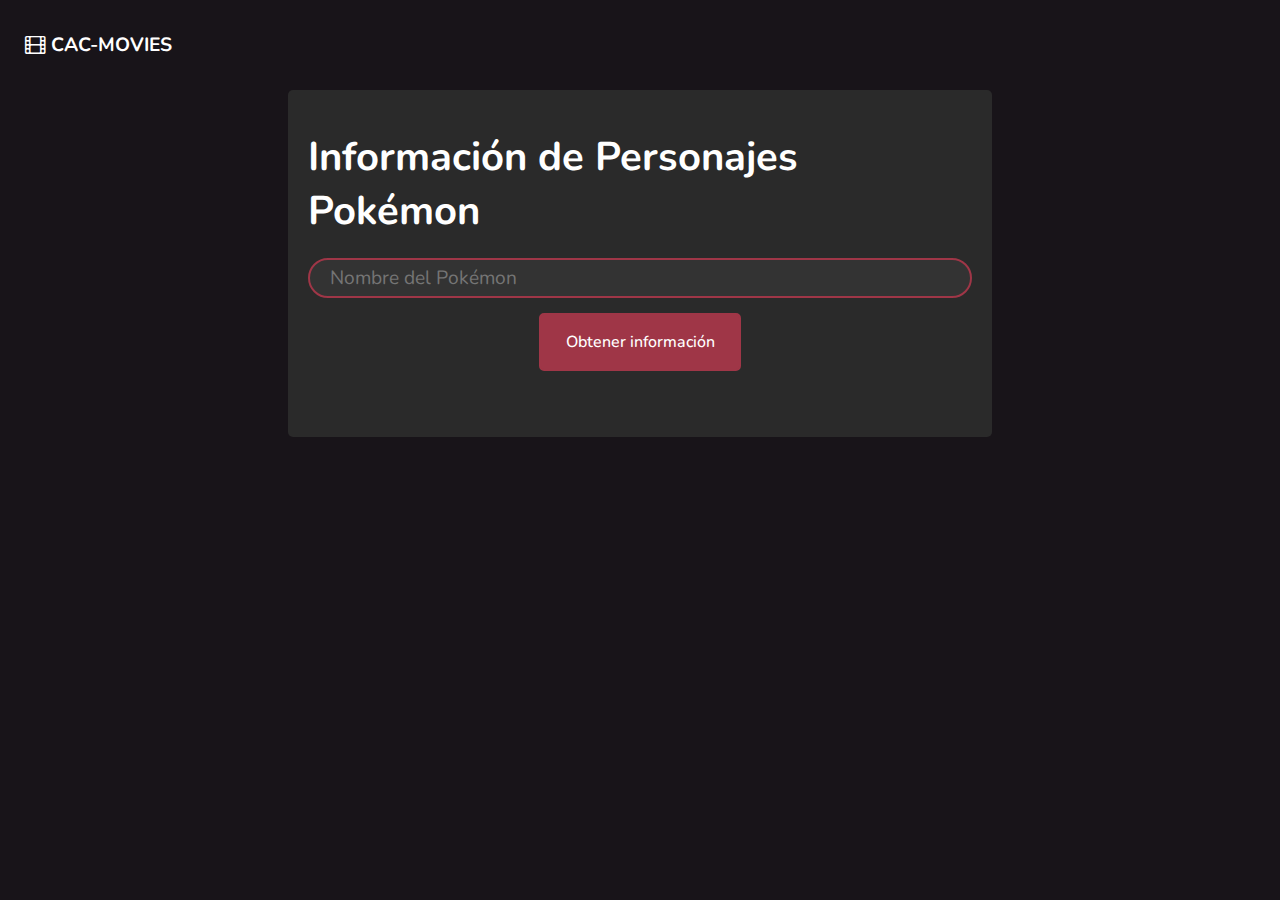
<file: pages/index_api2.html>
<!DOCTYPE html>
<html lang="en">
<head>
    <meta charset="UTF-8">
    <meta name="viewport" content="width=device-width, initial-scale=1.0">

    <!-- Bootstrap -->
    <link rel="stylesheet" href="https://cdnjs.cloudflare.com/ajax/libs/font-awesome/4.7.0/css/font-awesome.min.css">
    <link rel="stylesheet" href="../assets/css/styles-api.css">

    <title>Información de Personajes Pokémon</title>
</head>
<body>
    <header class="header">
        <a class="anclaLogo" href="../index.html" onclick="showLoginRegister(); return false;">
            <i class="fa fa-film"></i>
            <span>CAC-MOVIES</span>
        </a>
    </header>
    <div class="container">
        <form id="loginForm" class="centered-form d-flex justify-content-center">
            <h2 class="form-title">Información de Personajes Pokémon</h2>

            <div class="form-group">
                <!-- <label for="pokemon-name">Nombre del Pokémon:</label> -->
                <input type="text" class="form-control" id="pokemon-name" placeholder="Nombre del Pokémon">
            </div>
            
            <button type="submit" class="btn btn-primary" onclick="getPokemonInfo()">Obtener información</button>
            <br>
            <!-- <a href="../index.html" class="btn btn-secondary">Volver al Inicio</a> -->

            <div id="pokemon-details"></div>
        </form>
      </div>


      <script src="../assets/js/pokemon.js"></script>
</body>
</html>
</file>
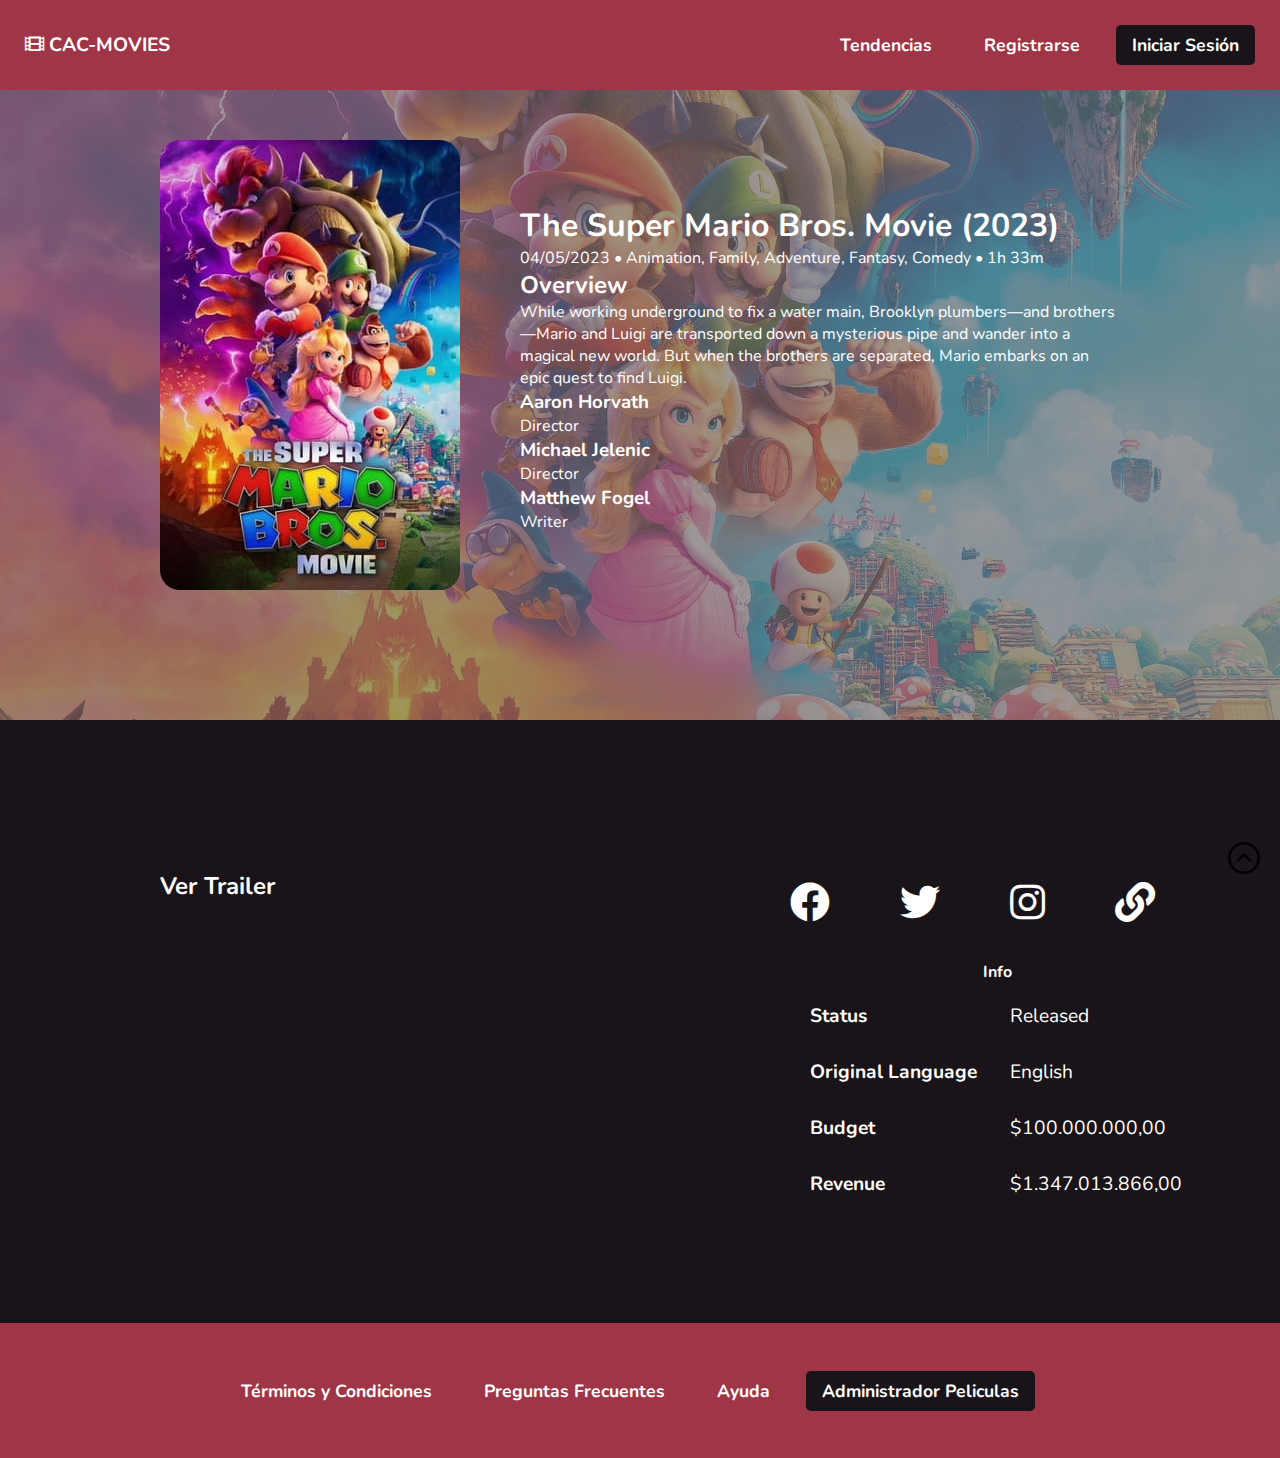
<file: pages/info.html>
<!DOCTYPE html>
<html lang="en">
<head>
    <meta charset="UTF-8">
    <meta name="viewport" content="width=device-width, initial-scale=1.0">
    <link rel="stylesheet" href="https://cdnjs.cloudflare.com/ajax/libs/font-awesome/5.15.4/css/all.min.css">
    <link rel="stylesheet" href="../assets/css/styles-info.css">
    <title>Detalle | CAC-Movies</title>
</head>
<body>
    <header class="header">
        <a class="anclaLogo" href="../index.html">
            <i class="fa fa-film"></i>
            <span>CAC-MOVIES</span>
        </a>
        <nav class="navegacion">
            <ul class="listaNav">
                <li class="listaItem">
                    <a class="linkNav" href="../index.html#tendencia">Tendencias</a>
                </li>
                <li class="listaItem">
                    <a class="linkNav" href="./registro.html">Registrarse</a>
                </li>
                <li class="listaItem">
                    <a class="linkNav botonNegro" href="./login.html">Iniciar Sesión</a>
                </li>
            </ul>
        </nav>
    </header>

    <main class="mainDetail">
        <section class="detalle">
            <div class="contenedorDetalle">
                <div class="imgDetalle">
                    <img src="../assets/img/mario.jpg" alt="mario">
                </div>
    
                <div class="textoDetalle">
                    <h1>The Super Mario Bros. Movie (2023)</h1>
                    <p>04/05/2023 • Animation, Family, Adventure, Fantasy, Comedy • 1h 33m</p>
                    <h2>Overview</h2>
                    <p>While working underground to fix a water main, Brooklyn plumbers—and brothers—Mario and Luigi are transported down a mysterious pipe and wander into a magical new world. But when the brothers are separated, Mario embarks on an epic quest to find Luigi.</p>
                    <div class="contenedorCreditos">
                        <div>
                            <h3>Aaron Horvath</h3>
                            <p>Director</p>
                        </div>
                        <div>
                            <h3>Michael Jelenic</h3>
                            <p>Director</p>
                        </div>
                        <div>
                            <h3>Matthew Fogel</h3>
                            <p>Writer</p>
                        </div>
                    </div>
                </div>
            </div>
        </section>
        <section class="trailer">
            <class class="contenedorTrailer">
                <h2>Ver Trailer</h2>
                <iframe width="560" height="315" src="https://www.youtube.com/embed/RjNcTBXTk4I" title="The Super Mario Bros. Movie | Final Trailer" frameborder="0" allow="accelerometer; autoplay; clipboard-write; encrypted-media; gyroscope; picture-in-picture; web-share" referrerpolicy="strict-origin-when-cross-origin" allowfullscreen></iframe>
            </class>

            <class class="contenedorInfo">
                <div class="redes">
                    <ul>
                        <li>
                            <a href="https://www.facebook.com/supermariomovie" target="_blank">
                                <i class="fab fa-facebook" aria-hidden="true"></i>
                            </a>
                        </li>
                        <li>
                            <a href="https://twitter.com/supermariomovie" target="_blank">
                                <i class="fab fa-twitter" aria-hidden="true"></i>
                            </a>
                        </li>
                        <li>
                            <a href="https://instagram.com/supermariomovie/" target="_blank">
                                <i class="fab fa-instagram" aria-hidden="true"></i>
                            </a>
                        </li>
                        <li>
                            <a href="https://www.thesupermariobros.movie/" target="_blank">
                                <i class="fas fa-link" aria-hidden="true"></i>
                            </a>
                        </li>
                    </ul>
                </div>
                <div class="info">
                    <table>
                        <thead>
                            <tr>
                                <th colspan="2">Info</th>
                            </tr>
                        </thead>
                        <tbody>
                            <tr>
                                <td>
                                    <strong>Status</strong>
                                </td>
                                <td>Released</td>                                
                            </tr>
                            <tr>
                                <td>
                                    <strong>Original Language</strong>
                                </td>
                                <td>English</td>                                
                            </tr>
                            <tr>
                                <td>
                                    <strong>Budget</strong>
                                </td>
                                <td>$100.000.000,00</td>                                
                            </tr>
                            <tr>
                                <td>
                                    <strong>Revenue</strong>
                                </td>
                                <td>$1.347.013.866,00</td>                                
                            </tr>
                        </tbody>
                    </table>
                </div>
            </class>
        </section>
    </main>

    <footer class="footer">
        <nav class="navegacion">
            <ul class="listaNav">
                <li class="listaItem">
                    <a class="linkNav" href>Términos y Condiciones</a>
                </li>
                <li class="listaItem">
                    <a class="linkNav" href>Preguntas Frecuentes</a>
                </li>
                <li class="listaItem">
                    <a class="linkNav" href>Ayuda</a>
                </li>
                <li class="listaItem">
                    <a class="linkNav botonNegro" href>Administrador Peliculas</a>
                </li>
            </ul>
        </nav>
        <a href="#" class="flechaArriba">
            <img src="../assets/img/flecha-hacia-arriba.png" alt="ir arriba flecha">
        </a>
    </footer>
</body>
</html>
</file>
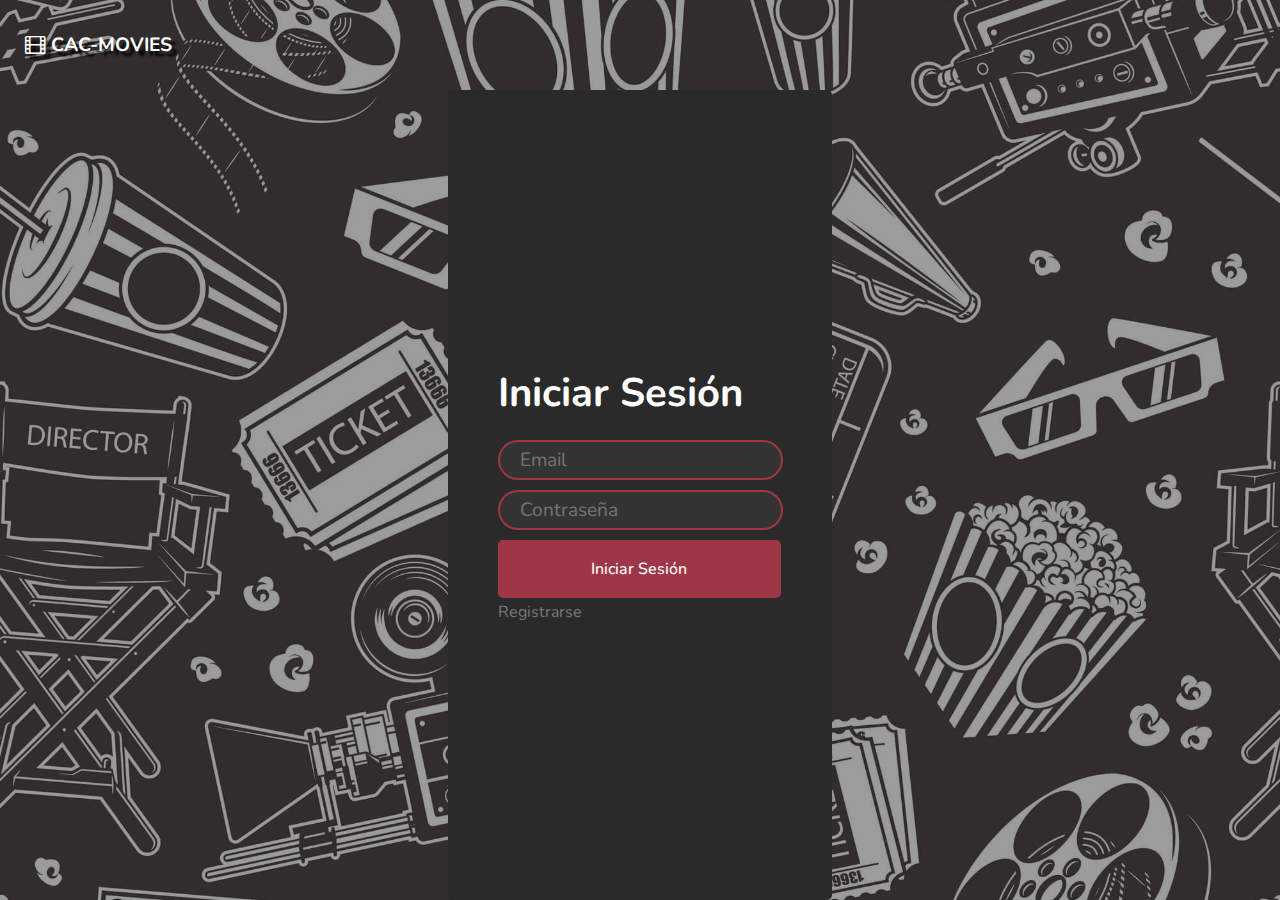
<file: pages/login.html>
<!DOCTYPE html>
<html lang="en">
<head>
    <meta charset="UTF-8">
    <meta name="viewport" content="width=device-width, initial-scale=1.0">
    <link rel="stylesheet" href="https://cdnjs.cloudflare.com/ajax/libs/font-awesome/4.7.0/css/font-awesome.min.css">
    <link rel="stylesheet" href="../assets/css/styles-login.css">
    <title>Login | CAC-Movies</title>
</head>
<body>
    <header class="header">
        <a class="anclaLogo" href="../index.html">
            <i class="fa fa-film"></i>
            <span>CAC-MOVIES</span>
        </a>
    </header>
    <main>
        <section class="sectionForm">
            <form id="loginForm" action method="get">
                <h2>Iniciar Sesión</h2>
                <div>
                    <input class="entry" type="email" placeholder="Email" id="email" name="email" required>
                </div>
                <div>
                    <input class="entry" type="password" placeholder="Contraseña" id="password" name="password" required>
                </div>
                <div>
                    <input class="boton" type="submit" value="Iniciar Sesión">
                </div>
                <div>
                    <a class="registrarse" href="../pages/registro.html">Registrarse</a>
                </div>
            </form>
        </section>
    </main>

    <script src="../assets/js/validar_inicio.js"></script>
</body>
</html>
</file>
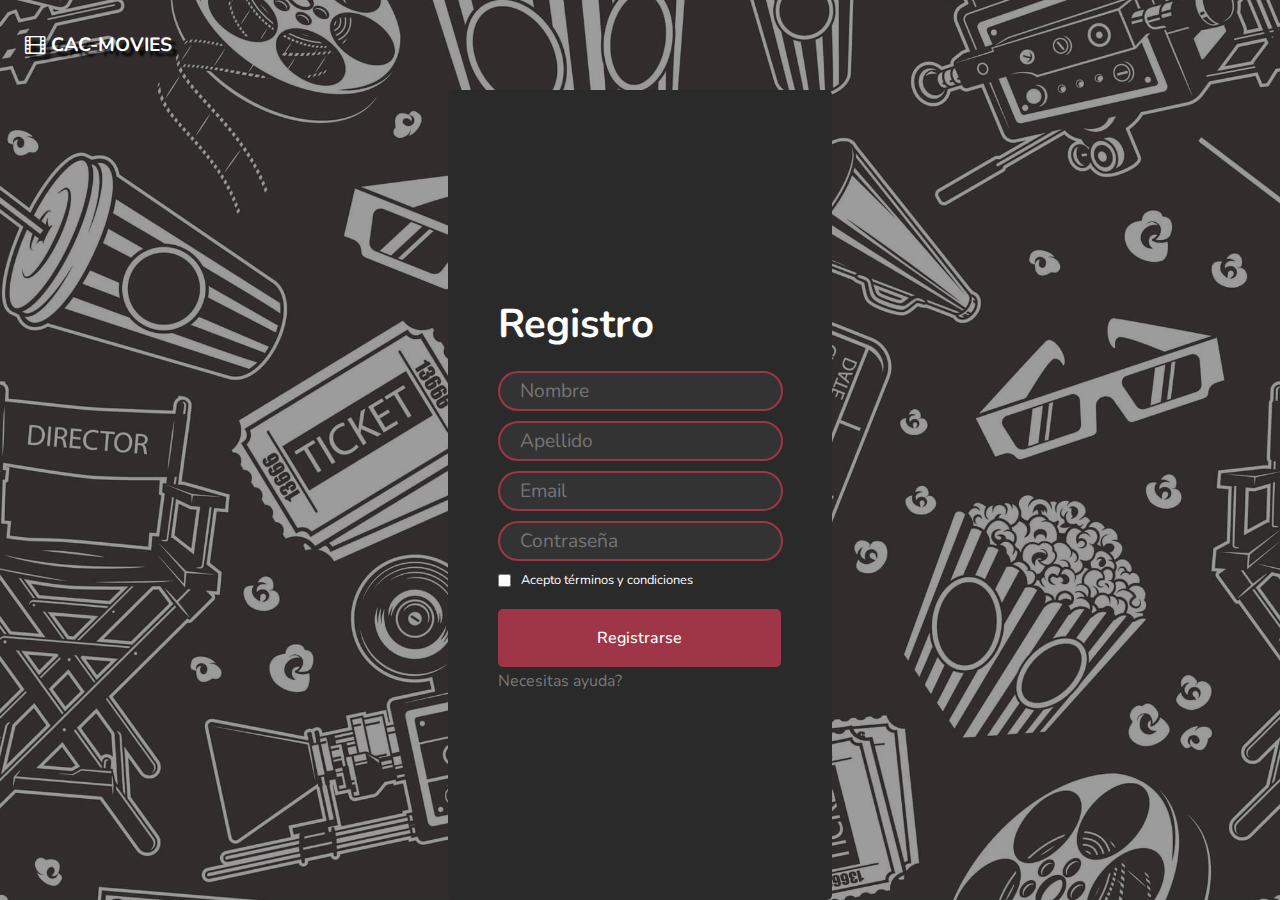
<file: pages/registro.html>
<!DOCTYPE html>
<html lang="en">
<head>
    <meta charset="UTF-8">
    <meta name="viewport" content="width=device-width, initial-scale=1.0">
    <link rel="stylesheet" href="https://cdnjs.cloudflare.com/ajax/libs/font-awesome/4.7.0/css/font-awesome.min.css">
    <link rel="stylesheet" href="../assets/css/styles-login.css">
    <title>Register | CAC-Movies</title>
</head>
<body>
    <header class="header">
        <a class="anclaLogo" href="../index.html">
            <i class="fa fa-film"></i>
            <span>CAC-MOVIES</span>
        </a>
    </header>
    <main>
        <section class="sectionForm">
            <form id="loginForm" action method="get">
                <h2>Registro</h2>
                <div>
                    <input class="entry" type="text" placeholder="Nombre" id="name" name="nombre" required>
                </div>
                <div>
                    <input class="entry" type="text" placeholder="Apellido" id="lastName" name="apellido" required>
                </div>
                <div>
                    <input class="entry" type="email" placeholder="Email" id="email" name="email" required>
                </div>
                <div>
                    <input class="entry" type="password" placeholder="Contraseña" id="password" name="contrasena" required>
                </div>
                <!-- <div>
                    <input class="entry" type="date" placeholder="Fecha de Nacimiento (dd/mm/aaaa)" id="fechaNacimiento" name="fechaNacimiento">
                </div>
                <div>
                    <select class="entry" name="pais" id="pais">
                        <option value="">País</option>
                        <option value="AR">Argentina</option>
                        <option value="BO">Bolivia</option>
                        <option value="BR">Brasil</option>
                        <option value="CH">Chile</option>
                        <option value="CO">Colombia</option>
                        <option value="EC">Ecuador</option>
                        <option value="PY">Paraguay</option>
                        <option value="PE">Perú</option>
                        <option value="UY">Uruguay</option>
                        <option value="VE">Venezuela</option>
                    </select>
                </div> -->
                <div class="terminos">
                    <input class="check" type="checkbox" id="termsAccepted" required>
                    <label class="textoCheck" for="terminos">Acepto términos y condiciones</label>
                </div>
                <div>
                    <input class="boton" type="submit" value="Registrarse">
                </div>
                <div>
                    <a class="registrarse" href="#">Necesitas ayuda?</a>
                </div>
            </form>
        </section>
    </main>

    <script src="../assets/js/validar.js"></script>
</body>
</html>
</file>
<file: assets/css/styles-api.css>
@import url('https://fonts.googleapis.com/css2?family=Nunito:ital,wght@0,200..1000;1,200..1000&display=swap');

@keyframes tilt-shaking {
    0% { transform: translate(0, 0) rotate(0deg); }
    10%, 90% { transform: translate(-5px, 0) rotate(-5deg); }
    20%, 80% { transform: translate(5px, 0) rotate(5deg); }
    30%, 50%, 70% { transform: translate(-5px, 0) rotate(-5deg); }
    40%, 60% { transform: translate(5px, 0) rotate(5deg); }
    100% { transform: translate(0, 0) rotate(0deg); }
}

* {
    margin: 0;
    padding: 0;
    box-sizing: border-box;
    font-family: 'Nunito', sans-serif;
}

::-webkit-scrollbar {
    width: 10px;
}

::-webkit-scrollbar-thumb {
    background: #9f3647;
}

body {
    background-color: #181419;
    color: white;
    display: block;
}

a {
    text-decoration: none;
    color: white;
}

header {
    color: #ffffff;
    height: 10vh;
    position: sticky;
    top: 0;
    display: flex;
    justify-content: space-between;
    align-items: center;
    padding: 5px;
    z-index: 10;

    .anclaLogo {
        text-decoration: none;
        color: #ffffff;
        font-weight: 700;
        font-size: 1.2rem;
        padding-left: 20px;
    }
    
    .anclaLogo:hover {
        animation-name: tilt-shaking;
        animation-duration: 1s;
        animation-iteration-count: infinite;
    }
}

.container {
    form {
        background-color: rgb(42, 42, 42);
        width: 55%;
        margin: 0 auto;
        border-radius: 5px;
        padding: 40px 20px;
        display: flex;
        flex-direction: column;
        justify-content: center;
        align-items: center;
        height: 100%;
        font-size: 1.2rem;
    }
    
    form h2 {
        font-size: 2.5rem;
        font-weight: 700;
        margin-bottom: 20px;
        display: block;
    }
    
    form .form-group {
        width: 100%; /* Asegúrate de que el grupo de formularios ocupe el ancho completo */
    }

    form .form-group input {
        width: 100%;
        margin-bottom: 15px;
        height: 40px;
        padding: 0px 20px;
        font-size: 1.2rem;
        border-radius: 20px;
        border: 2px solid #9f3647;
        background-color: #333333;
        outline: none;
        color: rgb(255, 255, 255);
    }
    
    form button {
        width: 25%;
        height: auto; /* Ajusta la altura automáticamente */
        display: flex;
        justify-content: center;
        align-items: center;
        box-sizing: content-box;
        background-color: #9f3647;
        border: 2px solid #9f3647;
        color: #ffffff;
        padding: 1rem 1rem;
        border-radius: 5px;
        font-size: 1rem;
        font-weight: 500;
        transition: transform 0.3s, box-shadow 0.3s;
    }

    form button:hover {
        transform: scale(0.95);
        box-shadow: 0 0 10px rgba(255, 255, 255, 0.5);
    }
}
</file>
<file: assets/css/styles-info.css>
@import url('https://fonts.googleapis.com/css2?family=Nunito:ital,wght@0,200..1000;1,200..1000&display=swap');

@keyframes tilt-shaking {
    0% { transform: translate(0, 0) rotate(0deg); }
    10%, 90% { transform: translate(-5px, 0) rotate(-5deg); }
    20%, 80% { transform: translate(5px, 0) rotate(5deg); }
    30%, 50%, 70% { transform: translate(-5px, 0) rotate(-5deg); }
    40%, 60% { transform: translate(5px, 0) rotate(5deg); }
    100% { transform: translate(0, 0) rotate(0deg); }
}

* {
    margin: 0;
    padding: 0;
    box-sizing: border-box;
    font-family: 'Nunito', sans-serif;
}

::-webkit-scrollbar {
    width: 10px;
}

::-webkit-scrollbar-thumb {
    background: #9f3647;
}

body {
    background-color: #181419;
    color: white;
    display: block;
}

a {
    text-decoration: none;
    color: white;
}

header {
    background-color: #9f3647;
    color: #ffffff;
    height: 10vh;
    position: sticky;
    top: 0;
    display: flex;
    justify-content: space-between;
    align-items: center;
    padding: 5px;
    z-index: 10;

    .anclaLogo {
        text-decoration: none;
        color: #ffffff;
        font-weight: 700;
        font-size: 1.2rem;
        padding-left: 20px;
    }
    
    .anclaLogo:hover {
        animation-name: tilt-shaking;
        animation-duration: 1s;
        animation-iteration-count: infinite;
    }
}

main {
    display: block;
    unicode-bidi: isolate;
}

section {
    display: block;
    unicode-bidi: isolate;
}

div {
    display: block;
    unicode-bidi: isolate;
}

tr {
    display: table-row;
    vertical-align: inherit;
    unicode-bidi: isolate;
    border-color: inherit;
}

.listaNav {
    list-style: none;
    display: flex;
    align-items: center
}

.listaItem {
    margin-right: 20px;
}

.linkNav {
    text-decoration: none;
    color: #ffffff;
    font-weight: 700;
    font-size: 1.1rem;
    padding: 0.5rem 1rem;
    transition: transform 0.3s, box-shadow 0.3s;
    border-radius: 5px;
}

.linkNav:hover {
    box-shadow: 0 5px 15px rgba(0,0,0,0.5);
}

.botonNegro {
    background-color: #181419;
    color: white;
    transition: transform 0.3s, box-shadow 0.3s;
}

.botonNegro:hover {
    background-color: #832438;
}

.detalle {
    padding-top: 50px;
    background: linear-gradient(to right top, #6d6969a7, #6d6969a7), url("../img/mario-bg.jpg");
    background-size: cover;
    background-position: center;
    height: 70vh;

    .contenedorDetalle {
        width: 75%;
        margin: 0 auto;
        display: flex;
        justify-content: center;
        align-items: center;
        column-gap: 60px;

        img {
            border-radius: 20px;
        }
    }
}

@media screen and (max-width: 1200px) {
    .detalle {
        height: initial;

        .contenedorDetalle {
            flex-direction: column;
            row-gap: 20px;

            img {
                width: 100%;
                height: 300px;
            }
        }
    }
}

.trailer {
    padding-top: 150px;
    padding-bottom: 100px;
    width: 75%;
    margin: 0 auto;
    display: flex;
    justify-content: space-between;
    align-items: center;
    column-gap: 70px;

    .contenedorInfo {
        .redes {
            margin-bottom: 20px;
    
            ul {
                list-style: none;
                display: flex;
                column-gap: 20px;
    
                li {
                    a {
                        text-decoration: none;
                        color: #ffffff;
                        font-size: 2.5rem;
                        margin-right: 50px;
                    }
                }
            }
        }

        .info {
            table {
                width: 100%;
                border-collapse: separate;
                text-indent: initial;
                border-spacing: 10px;
                display: table;
                box-sizing: border-box;

                thead {
                    display: table-header-group;
                    vertical-align: middle;
                    unicode-bidi: isolate;
                    border-color: inherit;

                    tr {
                        th {
                            display: table-cell;
                            vertical-align: inherit;
                            font-weight: bold;
                            text-align: -internal-center;
                            unicode-bidi: isolate;
                        }
                    }
                }

                tbody {
                    display: table-row-group;
                    vertical-align: middle;
                    unicode-bidi: isolate;
                    border-color: inherit;

                    tr {
                        td {
                            font-size: 1.2rem;
                            padding: 10px;

                            strong {
                                font-weight: bold;
                            }
                        }
                    }
                }
            }
        }
    }
}

@media screen and (max-width: 1200px) {
    .trailer {
        width: 95%;
        padding-top: 50px;
        padding-bottom: 50px;
        flex-direction: column;
        row-gap: 20px;

        .contenedorInfo {
            width: 100%;

            .redes {
                width: 100%;

                ul {
                    width: 100%;
                    display: flex;
                    justify-content: space-between;

                    li {
                        a {
                            font-size: 2rem;
                            margin-right: 20px;
                        }
                    }
                }
            }


        }
    }
}

footer {
    background-color: #9f3647;
    color: #ffffff;
    height: 15vh;
    display: flex;
    justify-content: center;
    align-items: center;

    .flechaArriba {
        position: fixed;
        bottom: 20px;
        right: 20px;
        color: white;
        cursor: pointer;
    }
}
</file>
<file: assets/css/styles-login.css>
@import url('https://fonts.googleapis.com/css2?family=Nunito:ital,wght@0,200..1000;1,200..1000&display=swap');

@keyframes tilt-shaking {
    0% { transform: translate(0, 0) rotate(0deg); }
    10%, 90% { transform: translate(-5px, 0) rotate(-5deg); }
    20%, 80% { transform: translate(5px, 0) rotate(5deg); }
    30%, 50%, 70% { transform: translate(-5px, 0) rotate(-5deg); }
    40%, 60% { transform: translate(5px, 0) rotate(5deg); }
    100% { transform: translate(0, 0) rotate(0deg); }
}

* {
    margin: 0;
    padding: 0;
    box-sizing: border-box;
    font-family: 'Nunito', sans-serif;
}

::-webkit-scrollbar {
    width: 10px;
}

::-webkit-scrollbar-thumb {
    background: #9f3647;
}

body {
    height: 100vh;
    background: linear-gradient(to right top, #24242473, #24242473), url("../img/bg-register.jpg");
    color: white;
    background-size: cover;
    background-position: center;
}

a {
    text-decoration: none;
    color: white;
}

header {
    color: #ffffff;
    height: 10vh;
    position: sticky;
    top: 0;
    display: flex;
    justify-content: space-between;
    align-items: center;
    padding: 5px;
    z-index: 10;

    .anclaLogo {
        text-decoration: none;
        color: #ffffff;
        font-weight: 700;
        font-size: 1.2rem;
        padding-left: 20px;
        text-shadow: 5px 5px 2.5px rgba(0, 0, 0, 1);
    }
    
    .anclaLogo:hover {
        animation-name: tilt-shaking;
        animation-duration: 1s;
        animation-iteration-count: infinite;
    }
}

.sectionForm {
    background-color: rgb(42, 42, 42);
    width: 30%;
    margin: 0 auto;
    border-radius: 5px;
    padding: 40px 20px;
    display: flex;
    flex-direction: column;
    justify-content: center;
    align-items: center;
    height: 90vh;
    font-size: 1.2rem;

    h2 {
        font-size: 2.5rem;
        font-weight: 700;
        margin-bottom: 20px;
        display: block;
    }

    .entry {
        width: 100%;
        margin-bottom: 10px;
        height: 40px;
        padding: 0px 20px;
        font-size: 1.2rem;
        border-radius: 20px;
        border: 2px solid #9f3647;
        background-color: #333333;
        outline: none;
        color: rgb(255, 255, 255);
    }

    .boton {
        width: 87%;
        box-sizing: content-box;
        background-color: #9f3647;
        border: 2px solid #9f3647;
        color: #ffffff;
        padding: 1rem 1rem;
        border-radius: 5px;
        font-size: 1rem;
        font-weight: 500;
        transition: transform 0.3s, box-shadow 0.3s;
    }

    .boton:hover {
        transform: scale(0.95);
        box-shadow: 0 0 10px rgba(255, 255, 255, 0.5);
    }

    .registrarse {
        margin-top: 40px;
        font-size: 1rem;
        text-decoration: none;
        color: #787878;
        font-weight: 400;
    }

    .terminos {
        font-size: 0.8rem;
        display: flex;
        align-items: center;
        margin-bottom: 20px;

        .textoCheck {
            margin-left: 10px;
        }
    }
}
</file>
